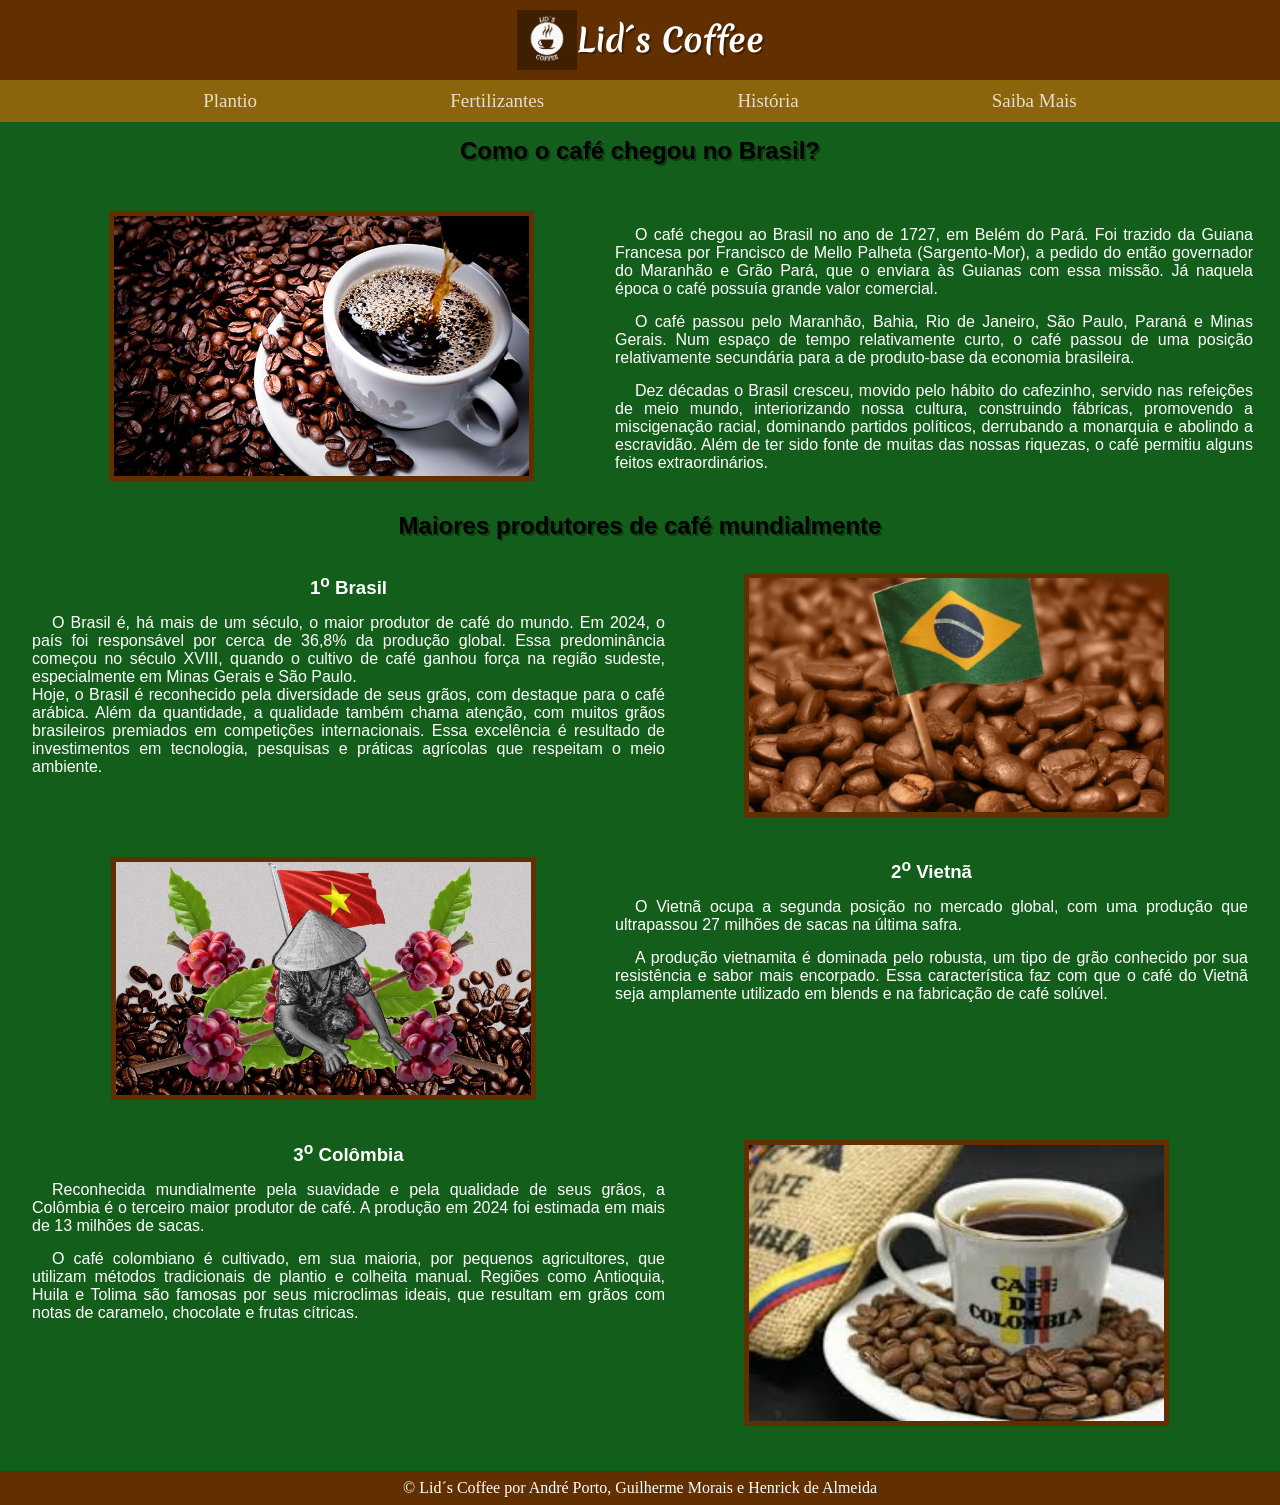
<file: aps1SemCafe/index.html>
<!DOCTYPE html>
<html lang="pt-br">
<head>
    <meta charset="UTF-8">
    <meta name="viewport" content="width=device-width, initial-scale=1.0">
    <link rel="shortcut icon" href="imagens/Lid´s.png" type="image/x-icon">
    <link rel="stylesheet" href="style.css">
    <title>Lid´s Coffee</title>
</head>
<body>
    <header>
        <img src="imagens/Lid´s.png" alt="logo" width="60px">
        <h1>Lid´s Coffee</h1>
    </header>
    <nav>
        <a href="plantio/plantio.html">Plantio</a>
        <a href="fertilizante/fertilizante.html">Fertilizantes</a>
        <a href="historia/historia.html">História </a>
        <a href="formulario/formulario.html">Saiba Mais</a>
    </nav>
    <main>
        <h2 class="subtitulo">Como o café chegou no Brasil?</h2> <br>
        <section class="brasil-conteiner">
            <article class="media-text">
                <div class="media">
                    <img src="imagens/cafe.jpeg" alt="ft café">
                </div>
                <div class="text">
                    <p> O café chegou ao Brasil no ano de 1727, em Belém do Pará. Foi trazido da Guiana Francesa por Francisco de Mello Palheta (Sargento-Mor), a pedido do então governador do Maranhão e Grão Pará, que o enviara às Guianas com essa missão. Já naquela época o café possuía grande valor comercial. </p>
                    <p>O café passou pelo Maranhão, Bahia, Rio de Janeiro, São Paulo, Paraná e Minas Gerais. Num espaço de tempo relativamente curto, o café passou de uma posição relativamente secundária para a de produto-base da economia brasileira.</p>
                    <p>Dez décadas o Brasil cresceu, movido pelo hábito do cafezinho, servido nas refeições de meio mundo, interiorizando nossa cultura, construindo fábricas, promovendo a miscigenação racial, dominando partidos políticos, derrubando a monarquia e abolindo a escravidão. Além de ter sido fonte de muitas das nossas riquezas, o café permitiu alguns feitos extraordinários.</p>
                </div>
            </article>
        </section>
            <h2 class="subtitulo">Maiores produtores de café mundialmente</h2>
        <section class="produtores-conteiner">
            <article class="text-media">
                <div class="text">
                    <h3>1<sup>o</sup> Brasil</h3>
                    <p> 
                        O Brasil é, há mais de um século, o maior produtor de café do mundo. Em 2024, o país foi responsável por cerca de 36,8% da produção global. Essa predominância começou no século XVIII, quando o cultivo de café ganhou força na região sudeste, especialmente em Minas Gerais e São Paulo. <br>
                        Hoje, o Brasil é reconhecido pela diversidade de seus grãos, com destaque para o café arábica. Além da quantidade, a qualidade também chama atenção, com muitos grãos brasileiros premiados em competições internacionais. Essa excelência é resultado de investimentos em tecnologia, pesquisas e práticas agrícolas que respeitam o meio ambiente.</p>
                    </p>
                </div>
                <div class="media">
                    <img src="imagens/cafeBrasil.webp" alt="ft café">
                </div>
            </article>
        </section>
        <section class="produtores2-conteiner">
            <article class="media-text2">
                <div class="media">
                    <img src="imagens/cafeVietna.webp" alt="ft café">
                </div>
                <div class="text">
                    <h3>2<sup>o</sup> Vietnã</h3>
                <p>O Vietnã ocupa a segunda posição no mercado global, com uma produção que ultrapassou 27 milhões de sacas na última safra.</p>
                <p>A produção vietnamita é dominada pelo robusta, um tipo de grão conhecido por sua resistência e sabor mais encorpado. Essa característica faz com que o café do Vietnã seja amplamente utilizado em blends e na fabricação de café solúvel.</p>
                </div>
            </article>
        </section>
        <section class="produtores-conteiner">
            <article class="text-media">
                <div class="text">
                <h3>3<sup>o</sup> Colômbia</h3>
                <p> Reconhecida mundialmente pela suavidade e pela qualidade de seus grãos, a Colômbia é o terceiro maior produtor de café. A produção em 2024 foi estimada em mais de 13 milhões de sacas.</p>
                <p>O café colombiano é cultivado, em sua maioria, por pequenos agricultores, que utilizam métodos tradicionais de plantio e colheita manual. Regiões como Antioquia, Huila e Tolima são famosas por seus microclimas ideais, que resultam em grãos com notas de caramelo, chocolate e frutas cítricas.</p>
                </div>
                <div class="media">
                    <img src="imagens/cafeColombia.jpg" alt="ft café">
                </div>
            </article>
        </section>
    </main>
    <footer>
        <p>&copy Lid´s Coffee por André Porto, Guilherme Morais e Henrick de Almeida</p>
    </footer>

</body>
</html>
</file>
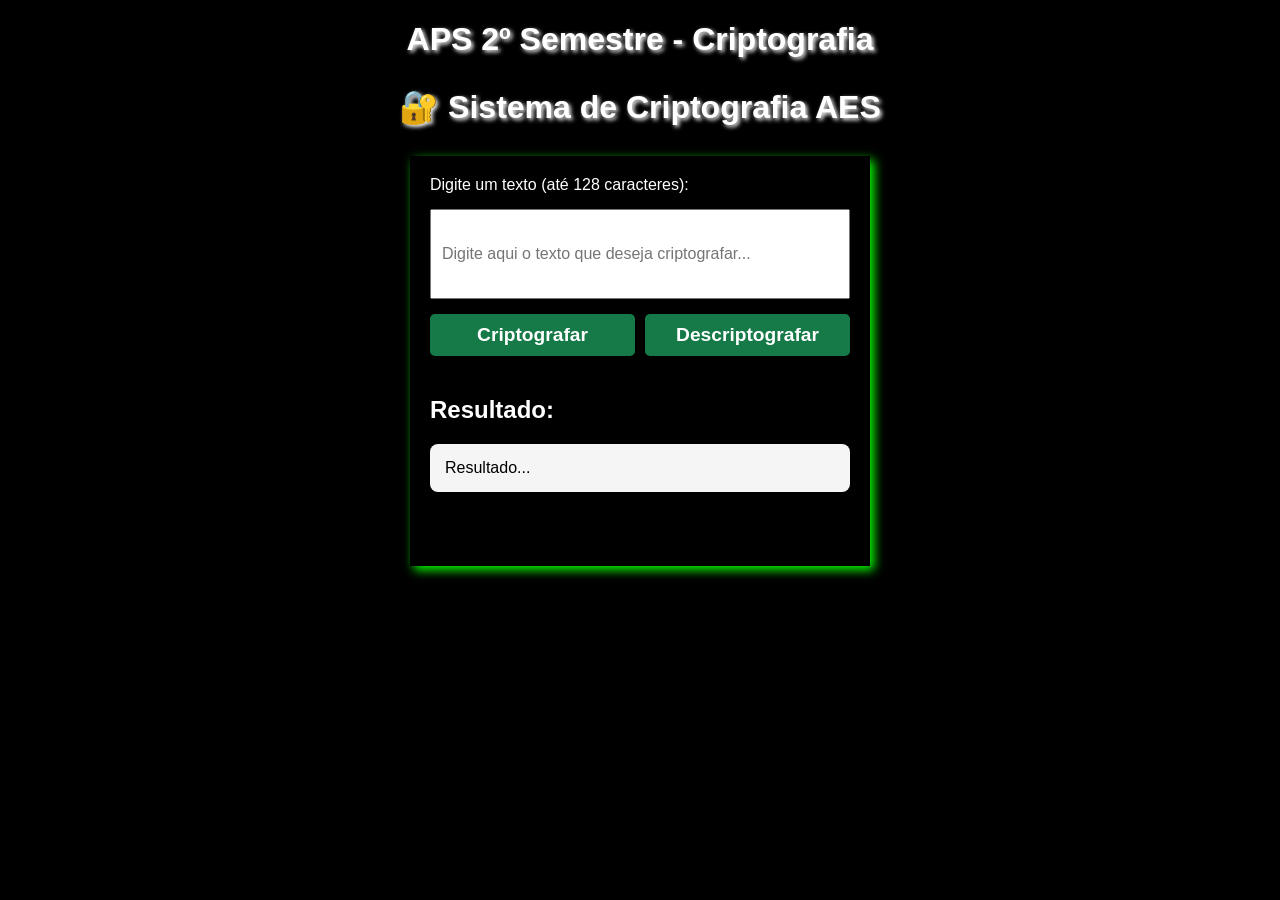
<file: aps2SemCriptografia/templates/index.html>
<!DOCTYPE html>
<html lang="pt-br">
<head>
    <meta charset="UTF-8">
    <meta name="viewport" content="width=device-width, initial-scale=1.0">
    <title>Sistema de Criptografia AES</title>
    <style>
        body { 
            font-family: Arial, sans-serif;
            background-color: black;
            color: white;
        }
        h1 {
            text-align: center;
            text-shadow: 2px 2px 4px rgb(255, 255, 255);
            margin-bottom: 30px;
        }
        main{
            max-width: 650px;
            margin: auto;
            padding: 20px;

            height: 370px;
            width: 420px;
            box-shadow: 4px 4px 10px rgb(9, 255, 0);
        }
        input, button {
            width: 100%;
            box-sizing: border-box;
            margin-top: 15px;
            padding: 10px;
            font-size: 16px;
        }
        input {
            resize: vertical;
            height: 90px;
        }
        button {
            cursor: pointer;
            border: none;
            background-color: rgb(22, 122, 72);
            color: white;
            font-weight: bold;
            font-size: 1.2em;
            border-radius: 5px;
            transition: 0.3s;
            margin-bottom: 20px;
        }
        button:hover {
            background-color: #32d673;
        }
        #resultado {
            margin-top: 20px;
            padding: 15px;
            background: #f5f5f5;
            color: black;
            border-radius: 8px;
            word-wrap: break-word;
        }
    </style>
</head>
<body>
    <h1>APS 2º Semestre - Criptografia</h1>
    <h1>🔐 Sistema de Criptografia AES</h1>

    <main>
        <label for="textoInput">Digite um texto (até 128 caracteres):</label>
        <input type="text" id="textoInput" placeholder="Digite aqui o texto que deseja criptografar..."></input>
        <div style="display: flex; gap: 10px;">
            <button onclick="enviarRequisicao('criptografar')">Criptografar</button>
            <button onclick="enviarRequisicao('descriptografar')">Descriptografar</button>
        </div>
        <h2>Resultado:</h2>
        <div id="resultado">Resultado...</div>
    </main>

    <script>
        async function enviarRequisicao(acao) {
            const texto = document.getElementById('textoInput').value.trim();
            const resultadoDiv = document.getElementById('resultado');

            if (!texto) {
                resultadoDiv.textContent = "Por favor, digite um texto antes.";
                return;
            }

            try {
                const response = await fetch(`/${acao}`, {
                    method: 'POST',
                    headers: { 'Content-Type': 'application/json' },
                    body: JSON.stringify({ texto: texto }),
                });

                const data = await response.json();

                if (response.ok) {
                    resultadoDiv.textContent = data.resultado;
                    
                    // se for criptografar, preenche automaticamente o campo com o HEX gerado
                    if (acao === 'criptografar') {
                        document.getElementById('textoInput').value = data.resultado;
                    }
                } else {
                    resultadoDiv.textContent = `Erro: ${data.erro || 'Ocorreu um problema.'}`;
                }
            } catch (error) {
                resultadoDiv.textContent = "Erro na conexão com o servidor.";
            }
        }
    </script>
</body>
</html>
</file>
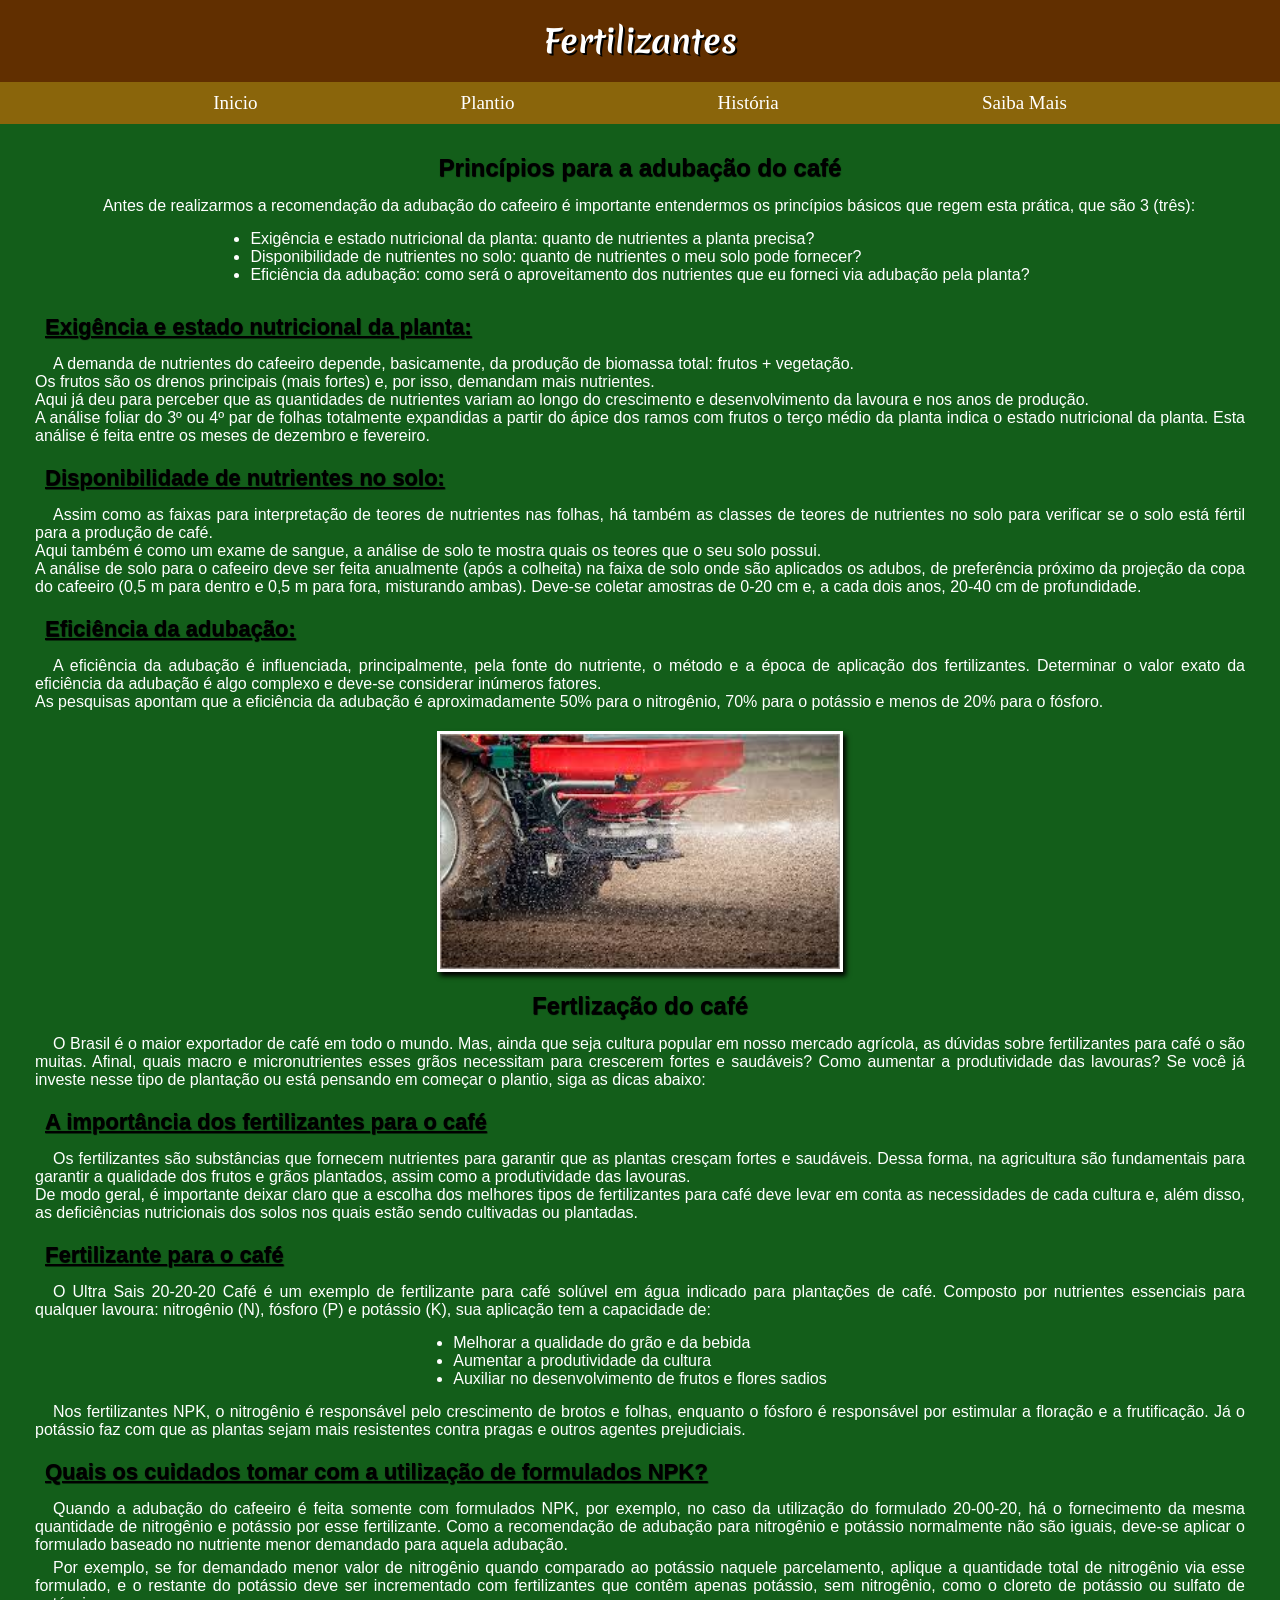
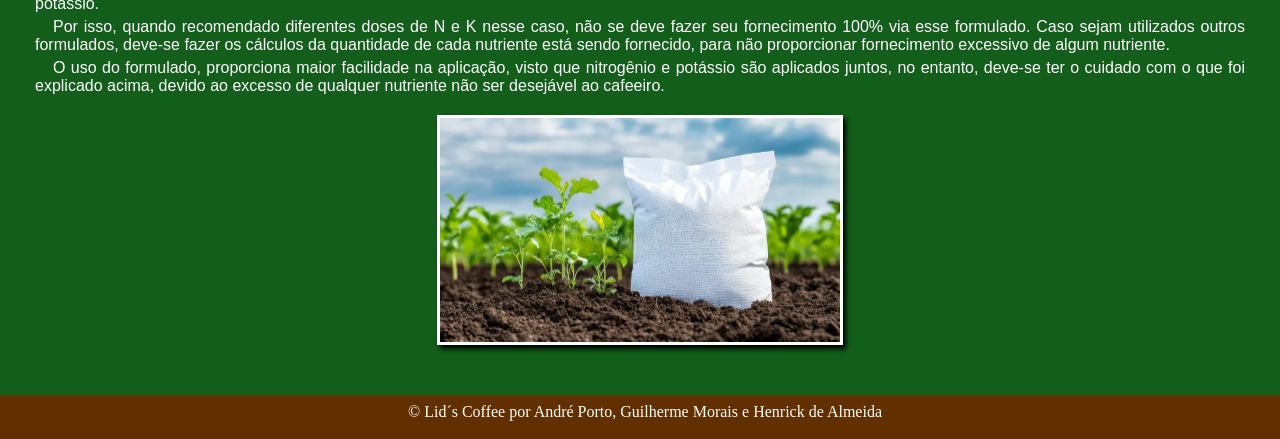
<file: aps1SemCafe/fertilizante/fertilizante.html>
<!DOCTYPE html>
<html lang="pt-br">
<head>
    <meta charset="UTF-8">
    <meta name="viewport" content="width=device-width, initial-scale=1.0">
    <title>Lid´s Coffee</title>
    <link rel="shortcut icon" href="../imagens/Lid´s.png" type="image/x-icon">
    <link rel="stylesheet" href="fertilizante.css">
</head>
<body>
    <header>
        <h1>Fertilizantes</h1>
    </header>
    <nav>
        <a href="../index.html">Inicio</a>
        <a href="../plantio/plantio.html">Plantio</a>
        <a href="../historia/historia.html">História</a>
        <a href="../formulario/formulario.html">Saiba Mais</a>
    </nav>
    <main>
        <section class="fert-conteiner">
            <article class="text">
                <div class="texto">
                    <h2>Princípios para a adubação do café</h2>
                    <p>Antes de realizarmos a recomendação da adubação do cafeeiro é importante entendermos os princípios básicos que regem esta prática, que são 3 (três):</p>
                    <div class="listas">
                        <ul>
                            <li>Exigência e estado nutricional da planta: quanto de nutrientes a planta precisa?</li>
                            <li>Disponibilidade de nutrientes no solo: quanto de nutrientes o meu solo pode fornecer?</li>
                            <li>Eficiência da adubação: como será o aproveitamento dos nutrientes que eu forneci via adubação pela planta?</li>
                        </ul>
                    </div>
                </div>
            </article>
            <article class="text">
                <div class="texto">
                    <h3>Exigência e estado nutricional da planta:</h3>
                    <p>A demanda de nutrientes do cafeeiro depende, basicamente, da produção de biomassa total: frutos + vegetação. <br> Os frutos são os drenos principais (mais fortes) e, por isso, demandam mais nutrientes. <br> Aqui já deu para perceber que as quantidades de nutrientes variam ao longo do crescimento e desenvolvimento da lavoura e nos anos de produção. <br> A análise foliar do 3º ou 4º par de folhas totalmente expandidas a partir do ápice dos ramos com frutos o terço médio da planta indica o estado nutricional da planta. Esta análise é feita entre os meses de dezembro e fevereiro.</p>
                </div>
            </article>
            <article class="text">
                <div class="texto">
                    <h3>Disponibilidade de nutrientes no solo:</h3>
                    <p>Assim como as faixas para interpretação de teores de nutrientes nas folhas, há também as classes de teores de nutrientes no solo para verificar se o solo está fértil para a produção de café. <br> Aqui também é como um exame de sangue, a análise de solo te mostra quais os teores que o seu solo possui. <br>A análise de solo para o cafeeiro deve ser feita anualmente (após a colheita) na faixa de solo onde são aplicados os adubos, de preferência próximo da projeção da copa do cafeeiro (0,5 m para dentro e 0,5 m para fora, misturando ambas). Deve-se coletar amostras de 0-20 cm e, a cada dois anos, 20-40 cm de profundidade.</p>
                </div>
            </article>
            <article class="text">
                <div class="texto">
                    <h3>Eficiência da adubação:</h3>
                    <p>A eficiência da adubação é influenciada, principalmente, pela fonte do nutriente, o método e a época de aplicação dos fertilizantes. Determinar o valor exato da eficiência da adubação é algo complexo e deve-se considerar inúmeros fatores. <br> As pesquisas apontam que a eficiência da adubação é aproximadamente 50% para o nitrogênio, 70% para o potássio e menos de 20% para o fósforo.</p>
                </div>
                <div class="media">
                    <img src="imagens/adubos-img.jpeg" alt="adubos">
                </div>
            </article>
            <article class="text">
                <div class="texto">
                    <h2>Fertlização do café</h2>
                    <p>O Brasil é o maior exportador de café em todo o mundo. Mas, ainda que seja cultura popular em nosso mercado agrícola, as dúvidas sobre fertilizantes para café o são muitas. Afinal, quais macro e micronutrientes esses grãos necessitam para crescerem fortes e saudáveis? Como aumentar a produtividade das lavouras? Se você já investe nesse tipo de plantação ou está pensando em começar o plantio, siga as dicas abaixo:</p>
                </div>
            </article>
            <article class="text">
                <div class="texto">
                    <h3>A importância dos fertilizantes para o café</h3>
                    <p>Os fertilizantes são substâncias que fornecem nutrientes para garantir que as plantas cresçam fortes e saudáveis. Dessa forma, na agricultura são fundamentais para garantir a qualidade dos frutos e grãos plantados, assim como a produtividade das lavouras. <br> De modo geral, é importante deixar claro que a escolha dos melhores tipos de fertilizantes para café deve levar em conta as necessidades de cada cultura e, além disso, as deficiências nutricionais dos solos nos quais estão sendo cultivadas ou plantadas.</p>
                </div>
            </article>
            <article class="text">
                <div class="texto">
                    <h3>Fertilizante para o café</h3>
                    <p>O Ultra Sais 20-20-20 Café é um exemplo de fertilizante para café solúvel em água indicado para plantações de café. Composto por nutrientes essenciais para qualquer lavoura: nitrogênio (N), fósforo (P) e potássio (K), sua aplicação tem a capacidade de:</p>
                    <div class="listas">
                        <ul>
                            <li>Melhorar a qualidade do grão e da bebida</li>
                            <li>Aumentar a produtividade da cultura</li>
                            <li>Auxiliar no desenvolvimento de frutos e flores sadios</li>
                        </ul>
                    </div>
                    <p>Nos fertilizantes NPK, o nitrogênio é responsável pelo crescimento de brotos e folhas, enquanto o fósforo é responsável por estimular a floração e a frutificação. Já o potássio faz com que as plantas sejam mais resistentes contra pragas e outros agentes prejudiciais.</p>
                </div>
            </article>
            <article class="text">
                <div class="texto">
                    <h3>Quais os cuidados tomar com a utilização de formulados NPK?</h3>
                    <p>Quando a adubação do cafeeiro é feita somente com formulados NPK, por exemplo, no caso da utilização do formulado 20-00-20, há o fornecimento da mesma quantidade de nitrogênio e potássio por esse fertilizante. Como a recomendação de adubação para nitrogênio e potássio normalmente não são iguais, deve-se aplicar o formulado baseado no nutriente menor demandado para aquela adubação.</p>
                    <p>Por exemplo, se for demandado menor valor de nitrogênio quando comparado ao potássio naquele parcelamento, aplique a quantidade total de nitrogênio via esse formulado, e o restante do potássio deve ser incrementado com fertilizantes que contêm apenas potássio, sem nitrogênio, como o cloreto de potássio ou sulfato de potássio.</p>
                    <p>Por isso, quando recomendado diferentes doses de N e K nesse caso, não se deve fazer seu fornecimento 100% via esse formulado. Caso sejam utilizados outros formulados, deve-se fazer os cálculos da quantidade de cada nutriente está sendo fornecido, para não proporcionar fornecimento excessivo de algum nutriente.</p>
                    <p>O uso do formulado, proporciona maior facilidade na aplicação, visto que nitrogênio e potássio são aplicados juntos, no entanto, deve-se ter o cuidado com o que foi explicado acima, devido ao excesso de qualquer nutriente não ser desejável ao cafeeiro.</p>
                </div>
                <div class="media">
                    <img src="imagens/fert-img.webp" alt="adubos">
                </div>
            </article>
    </main>

    <footer>
        <p>&copy Lid´s Coffee por André Porto, Guilherme Morais e Henrick de Almeida</p>
    </footer>
</body>
</html>
</file>
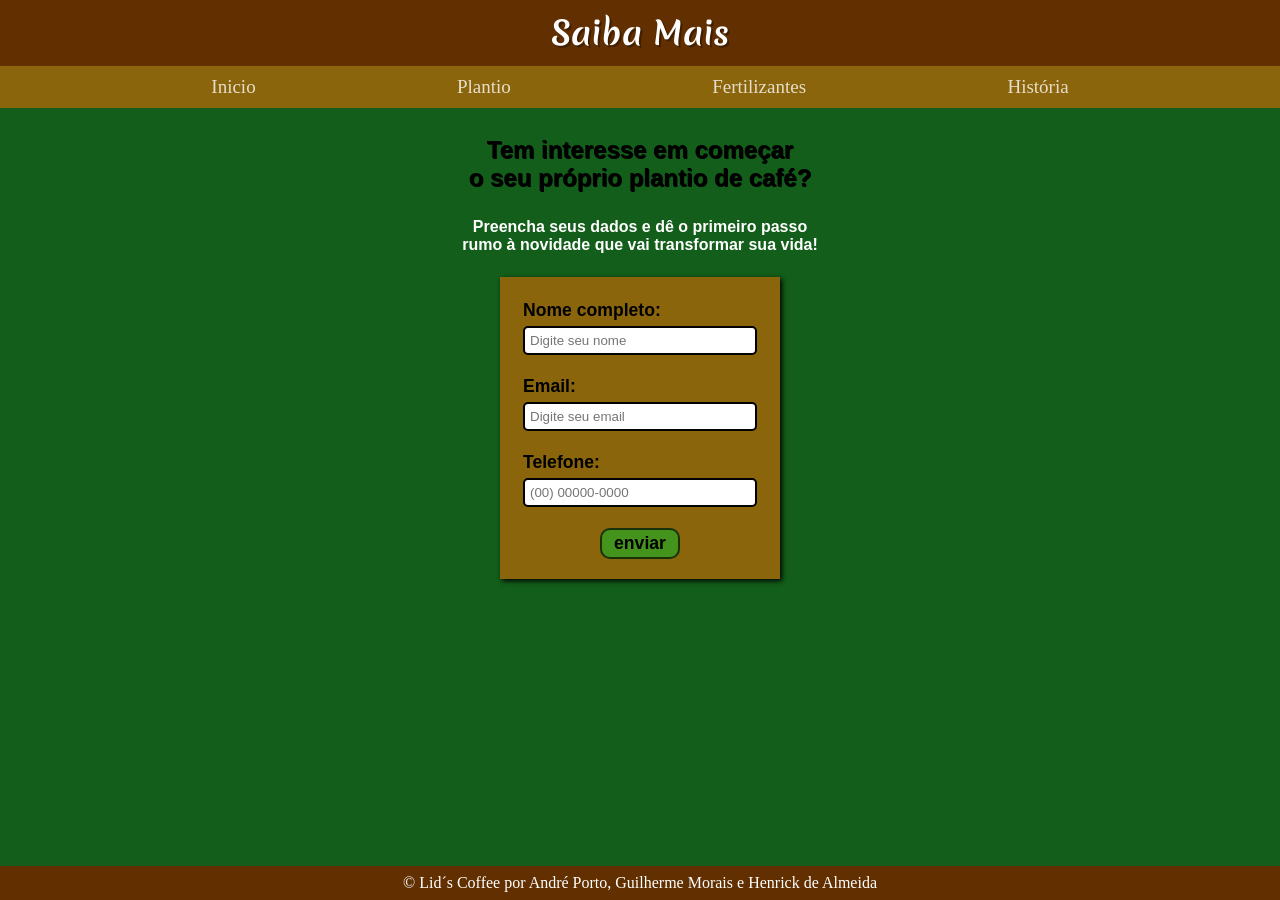
<file: aps1SemCafe/formulario/formulario.html>
<!DOCTYPE html>
<html lang="pt-br">
<head>
    <meta charset="UTF-8">
    <meta name="viewport" content="width=device-width, initial-scale=1.0">
    <title>Saiba Mais...</title>
    <link rel="shortcut icon" href="../imagens/Lid´s.png" type="image/x-icon">
    <link rel="stylesheet" href="formulario.css">
</head>
<body>
    <header>
        <h1>Saiba Mais</h1>
    </header>
    <nav>
        <a href="../index.html">Inicio</a>
        <a href="../plantio/plantio.html">Plantio</a>
        <a href="../fertilizante/fertilizante.html">Fertilizantes</a>
        <a href="../historia/historia.html">História</a>
    </nav>
    <main>
        <h2> Tem interesse em começar <br> o seu próprio plantio de café?</h2>
        <h4>Preencha seus dados e dê o primeiro passo <br> rumo à novidade que vai transformar sua vida!</h4>
        <section class="form-conteiner">
            <form action="../index.html" method="post" autocomplete="on" id="meuFormulario">
                <div class="dados">
                    <label for="inome">Nome completo: </label> <br>
                    <input type="text" name="nome" id="inome" placeholder="Digite seu nome" required>
                </div>
                <div class="dados">
                    <label for="iemail">Email: </label> <br>
                    <input type="email" name="email" id="iemail" placeholder="Digite seu email" required>
                </div>
                <div class="dados">
                    <label for="itel">Telefone: </label> <br>
                    <input type="tel" name="tel" id="telefone" placeholder="(00) 00000-0000" required minlength="10" maxlength="15">
                </div>
                <div class="button">
                    <input type="submit" value="enviar" onclick="enviar()">
                </div>
            </form>
        </section>
    </main>
    <footer>
        <p>&copy Lid´s Coffee por André Porto, Guilherme Morais e Henrick de Almeida</p>
    </footer>
    <script>
        document.getElementById('meuFormulario').addEventListener('submit', function(e) {
            const campos = this.querySelectorAll('[required]');
            let formularioValido = true;

        campos.forEach(function(campo) {
            if (!campo.value.trim()) {
            formularioValido = false;
            campo.style.border = '1px solid red';
        } else {
        campo.style.border = '';
        }
        });

        if (!formularioValido) {
            e.preventDefault(); // Impede envio
            window.alert('Por favor, preencha todos os campos obrigatórios.');
        } else {
            window.alert('Formulário enviado com sucesso!');
            // O formulário será enviado normalmente após o alert
        }   
        });

        const telefone = document.getElementById('telefone');

        telefone.addEventListener('input', function(e) {
            let valor = telefone.value.replace(/\D/g, ''); // Remove tudo que não for número

            if (valor.length > 11) valor = valor.slice(0, 11); // Limita a 11 dígitos

            // Formata para o padrão (00) 00000-0000
            let formatado = valor;

            if (valor.length > 0) formatado = `(${valor.slice(0, 2)}`;
            if (valor.length >= 3) formatado += `) ${valor.slice(2, 7)}`;
            if (valor.length >= 8) formatado += `-${valor.slice(7, 11)}`;

            telefone.value = formatado;
        });
    </script>

</body>
</html>
</file>
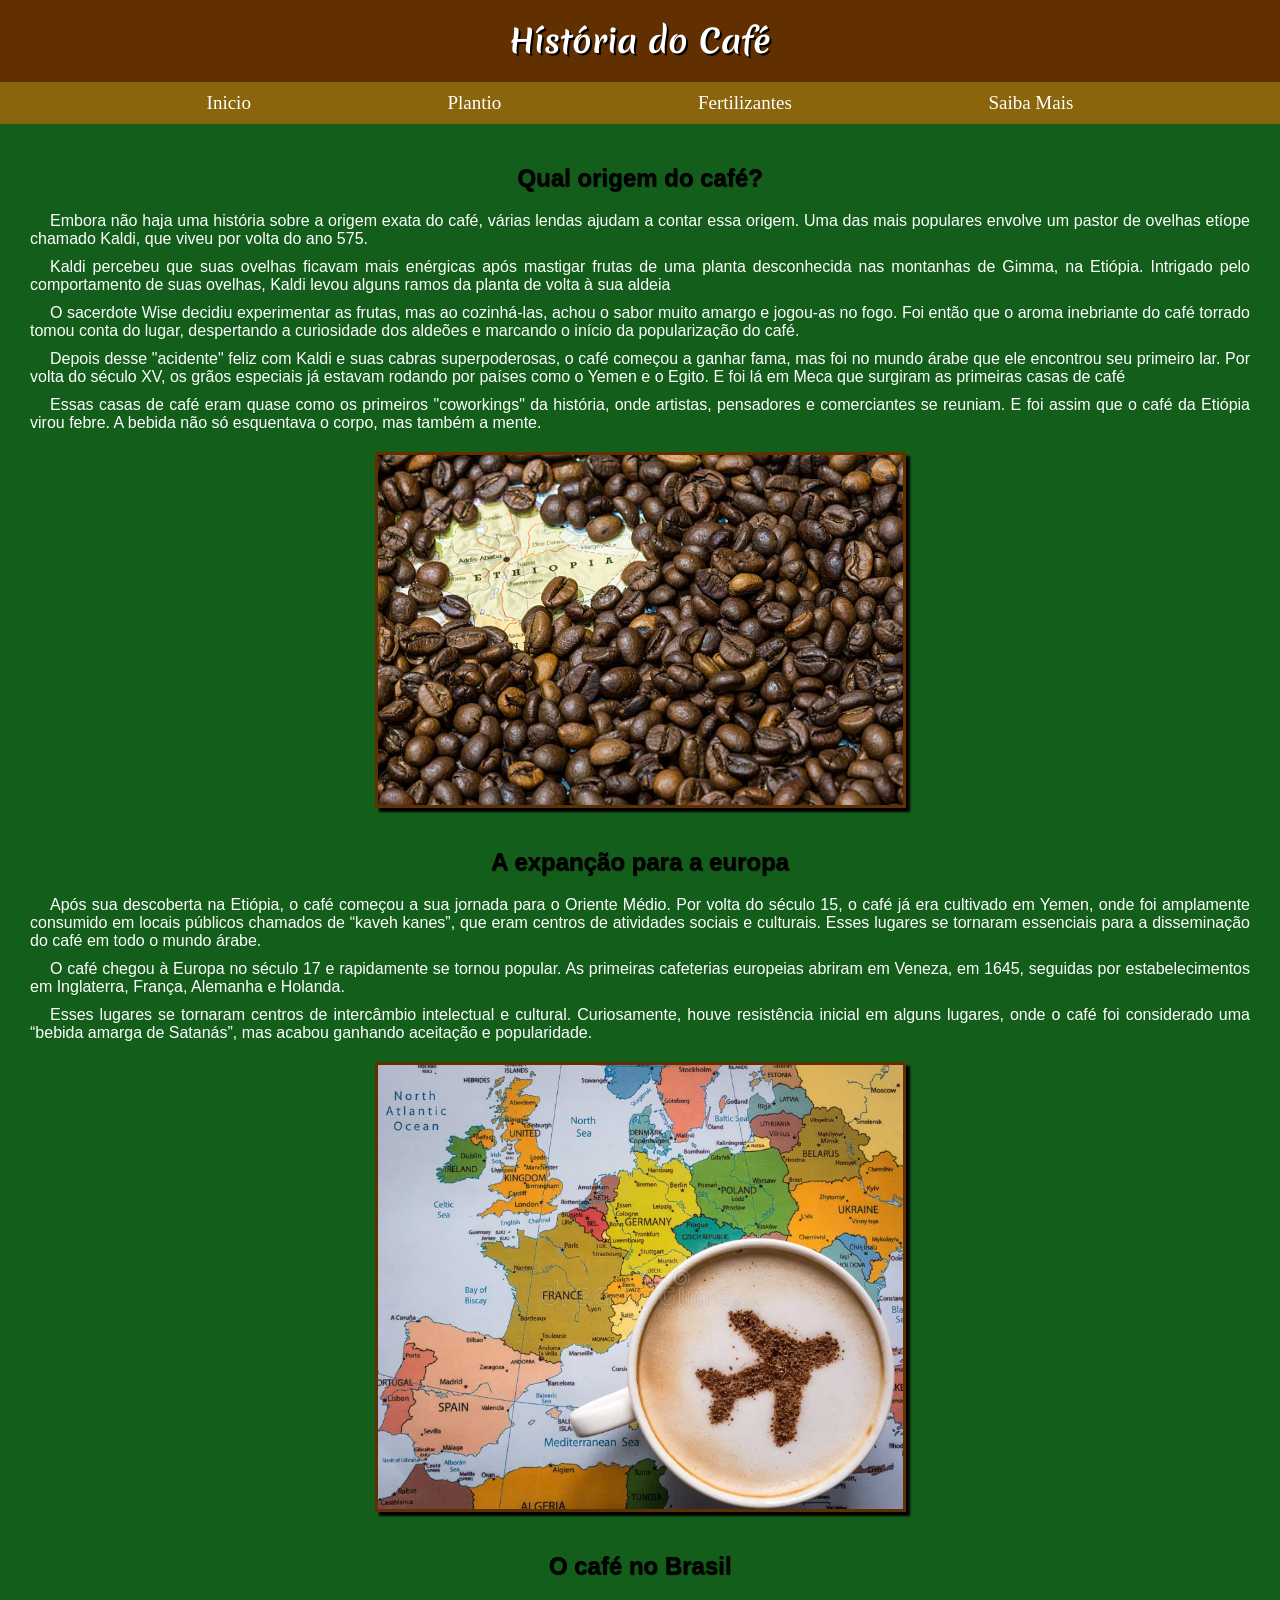
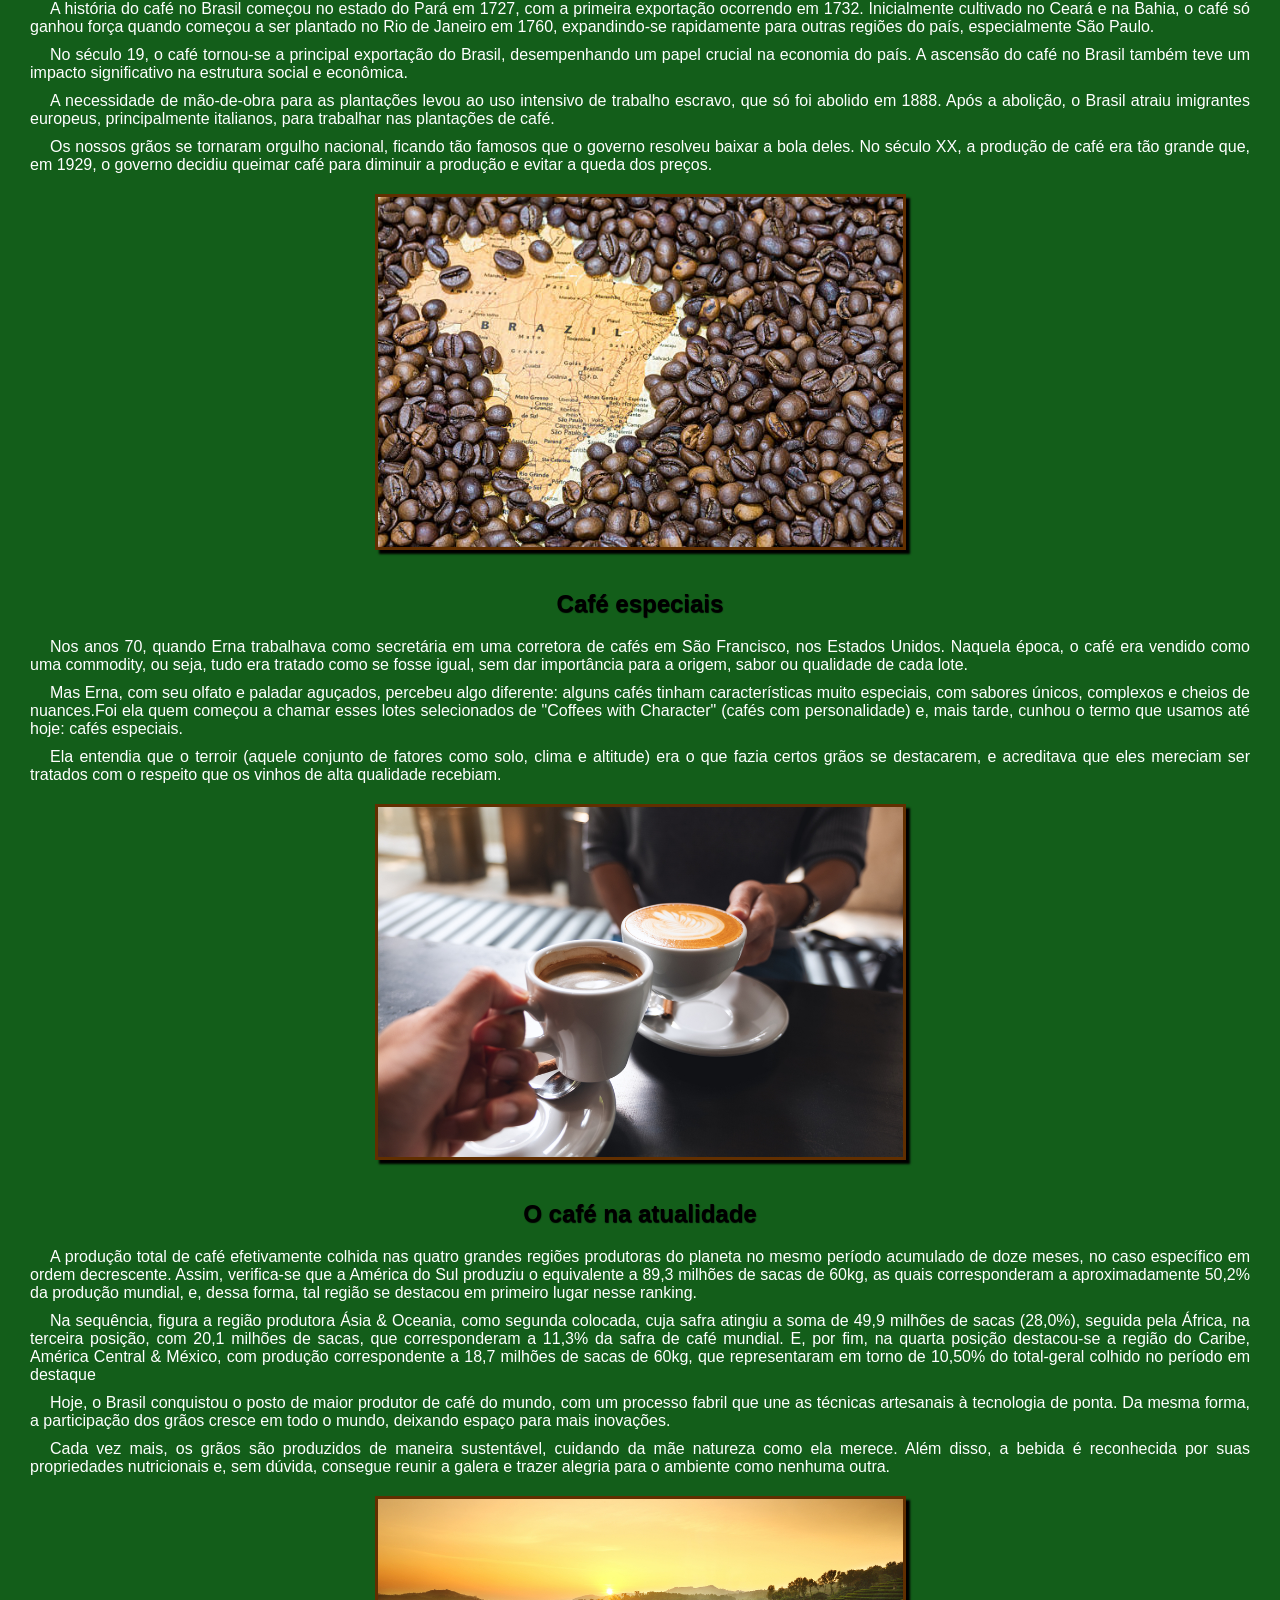
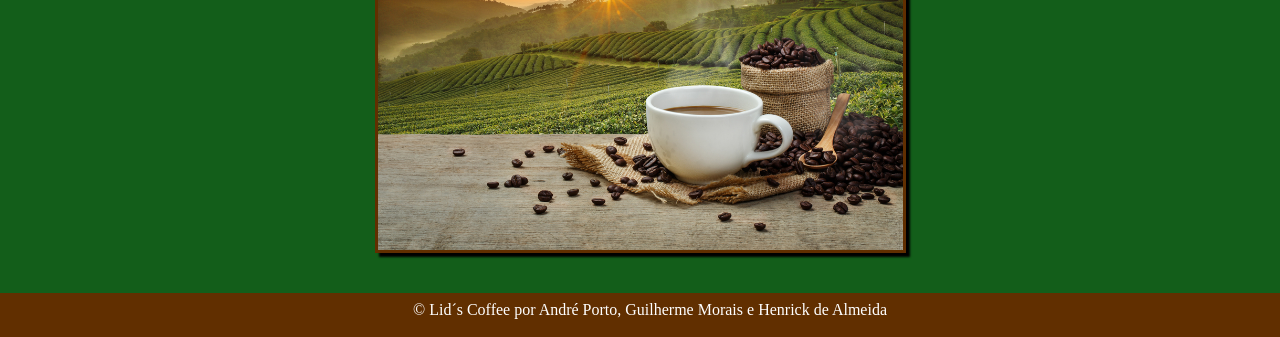
<file: aps1SemCafe/historia/historia.html>
<!DOCTYPE html>
<html lang="pt-br">
<head>
    <meta charset="UTF-8">
    <meta name="viewport" content="width=device-width, initial-scale=1.0">
    <title>Lid´s Coffee</title>
    <link rel="shortcut icon" href="../imagens/Lid´s.png" type="image/x-icon">
    <link rel="stylesheet" href="historia.css">
</head>
<body>
    <header>
        <h1>Hístória do Café</h1>
    </header>
    <nav>
        <a href="../index.html">Inicio</a>
        <a href="../plantio/plantio.html">Plantio</a>
        <a href="../fertilizante/fertilizante.html">Fertilizantes</a>
        <a href="../formulario/formulario.html">Saiba Mais</a>
    </nav>
    <main>
        <section class="historia">
            <h2>Qual origem do café?</h2>
            <article class="text-media">
                <div class="text">
                    <p>Embora não haja uma história sobre a origem exata do café, várias lendas ajudam a contar essa origem. Uma das mais populares envolve um pastor de ovelhas etíope chamado Kaldi, que viveu por volta do ano 575. </p>
                    <p>Kaldi percebeu que suas ovelhas ficavam mais enérgicas após mastigar frutas de uma planta desconhecida nas montanhas de Gimma, na Etiópia. Intrigado pelo comportamento de suas ovelhas, Kaldi levou alguns ramos da planta de volta à sua aldeia</p>
                    <p>O sacerdote Wise decidiu experimentar as frutas, mas ao cozinhá-las, achou o sabor muito amargo e jogou-as no fogo. Foi então que o aroma inebriante do café torrado tomou conta do lugar, despertando a curiosidade dos aldeões e marcando o início da popularização do café.</p>
                    <p>Depois desse "acidente" feliz com Kaldi e suas cabras superpoderosas, o café começou a ganhar fama, mas foi no mundo árabe que ele encontrou seu primeiro lar. Por volta do século XV, os grãos especiais já estavam rodando por países como o Yemen e o Egito. E foi lá em Meca que surgiram as primeiras casas de café</p>
                    <p>Essas casas de café eram quase como os primeiros "coworkings" da história, onde artistas, pensadores e comerciantes se reuniam. E foi assim que o café da Etiópia virou febre. A bebida não só esquentava o corpo, mas também a mente.</p>
                </div>
                <div class="media">
                    <img src="imagens/etiopia.jpg" alt="etiopia" >
                </div>
            </article>
            <h2>A expanção para a europa</h2>
            <article class="text-media">
                <div class="text">
                    <p>Após sua descoberta na Etiópia, o café começou a sua jornada para o Oriente Médio. Por volta do século 15, o café já era cultivado em Yemen, onde foi amplamente consumido em locais públicos chamados de “kaveh kanes”, que eram centros de atividades sociais e culturais. Esses lugares se tornaram essenciais para a disseminação do café em todo o mundo árabe.</p>
                    <p>O café chegou à Europa no século 17 e rapidamente se tornou popular. As primeiras cafeterias europeias abriram em Veneza, em 1645, seguidas por estabelecimentos em Inglaterra, França, Alemanha e Holanda. </p>
                    <p>Esses lugares se tornaram centros de intercâmbio intelectual e cultural. Curiosamente, houve resistência inicial em alguns lugares, onde o café foi considerado uma “bebida amarga de Satanás”, mas acabou ganhando aceitação e popularidade.</p>
                </div>
                <div class="media">
                    <img src="imagens/europa.webp" alt="europa">
                </div>
            </article>
            <h2>O café no Brasil</h2>
            <article class="text-media">
                <div class="text">
                    <p>A história do café no Brasil começou no estado do Pará em 1727, com a primeira exportação ocorrendo em 1732. Inicialmente cultivado no Ceará e na Bahia, o café só ganhou força quando começou a ser plantado no Rio de Janeiro em 1760, expandindo-se rapidamente para outras regiões do país, especialmente São Paulo.</p>
                    <p>No século 19, o café tornou-se a principal exportação do Brasil, desempenhando um papel crucial na economia do país. A ascensão do café no Brasil também teve um impacto significativo na estrutura social e econômica.</p> 
                    <p>A necessidade de mão-de-obra para as plantações levou ao uso intensivo de trabalho escravo, que só foi abolido em 1888. Após a abolição, o Brasil atraiu imigrantes europeus, principalmente italianos, para trabalhar nas plantações de café.</p>
                    <p>Os nossos grãos se tornaram orgulho nacional, ficando tão famosos que o governo resolveu baixar a bola deles. No século XX, a produção de café era tão grande que, em 1929, o governo decidiu queimar café para diminuir a produção e evitar a queda dos preços.</p>
                </div>
                <div class="media">
                    <img src="imagens/brasil.jpg" alt="brasil"> 
                </div>
            </article>
            <h2>Café especiais</h2>
            <article class="text-media">
                <div class="text">
                    <p>Nos anos 70, quando Erna trabalhava como secretária em uma corretora de cafés em São Francisco, nos Estados Unidos. Naquela época, o café era vendido como uma commodity, ou seja, tudo era tratado como se fosse igual, sem dar importância para a origem, sabor ou qualidade de cada lote.</p>
                    <p>Mas Erna, com seu olfato e paladar aguçados, percebeu algo diferente: alguns cafés tinham características muito especiais, com sabores únicos, complexos e cheios de nuances.Foi ela quem começou a chamar esses lotes selecionados de "Coffees with Character" (cafés com personalidade) e, mais tarde, cunhou o termo que usamos até hoje: cafés especiais. </p>
                    <p>Ela entendia que o terroir (aquele conjunto de fatores como solo, clima e altitude) era o que fazia certos grãos se destacarem, e acreditava que eles mereciam ser tratados com o respeito que os vinhos de alta qualidade recebiam.</p>
                </div>
                <div class="media">
                    <img src="imagens/cafeteria.jpg" alt="caféEsp">
                </div>
            </article>
            <h2> O café na atualidade</h2>
            <article class="text-media">
                <div class="text">
                    <p>A produção total de café efetivamente colhida nas quatro grandes regiões produtoras do planeta no mesmo período acumulado de doze meses, no caso específico em ordem decrescente. Assim, verifica-se que a América do Sul produziu o equivalente a 89,3 milhões de sacas de 60kg, as quais corresponderam a aproximadamente 50,2% da produção mundial, e, dessa forma, tal região se destacou em primeiro lugar nesse ranking.</p>
                    <p>Na sequência, figura a região produtora Ásia & Oceania, como segunda colocada, cuja safra atingiu a soma de 49,9 milhões de sacas (28,0%), seguida pela África, na terceira posição, com 20,1 milhões de sacas, que corresponderam a 11,3% da safra de café mundial. E, por fim, na quarta posição destacou-se a região do Caribe, América Central & México, com produção correspondente a 18,7 milhões de sacas de 60kg, que representaram em torno de 10,50% do total-geral colhido no período em destaque</p>
                    <p>Hoje, o Brasil conquistou o posto de maior produtor de café do mundo, com um processo fabril que une as técnicas artesanais à tecnologia de ponta. Da mesma forma, a participação dos grãos cresce em todo o mundo, deixando espaço para mais inovações. </p>
                    <p>Cada vez mais, os grãos são produzidos de maneira sustentável, cuidando da mãe natureza como ela merece. Além disso, a bebida é reconhecida por suas propriedades nutricionais e, sem dúvida, consegue reunir a galera e trazer alegria para o ambiente como nenhuma outra.</p>
                </div>
                <div class="media">
                    <img src="imagens/cafe_mundial.jpg" alt="mundial">
                </div>
            </article>
        </section>
    </main>

    <footer>
        <p>&copy Lid´s Coffee por André Porto, Guilherme Morais e Henrick de Almeida</p>
    </footer>
</body>
</html>
</file>
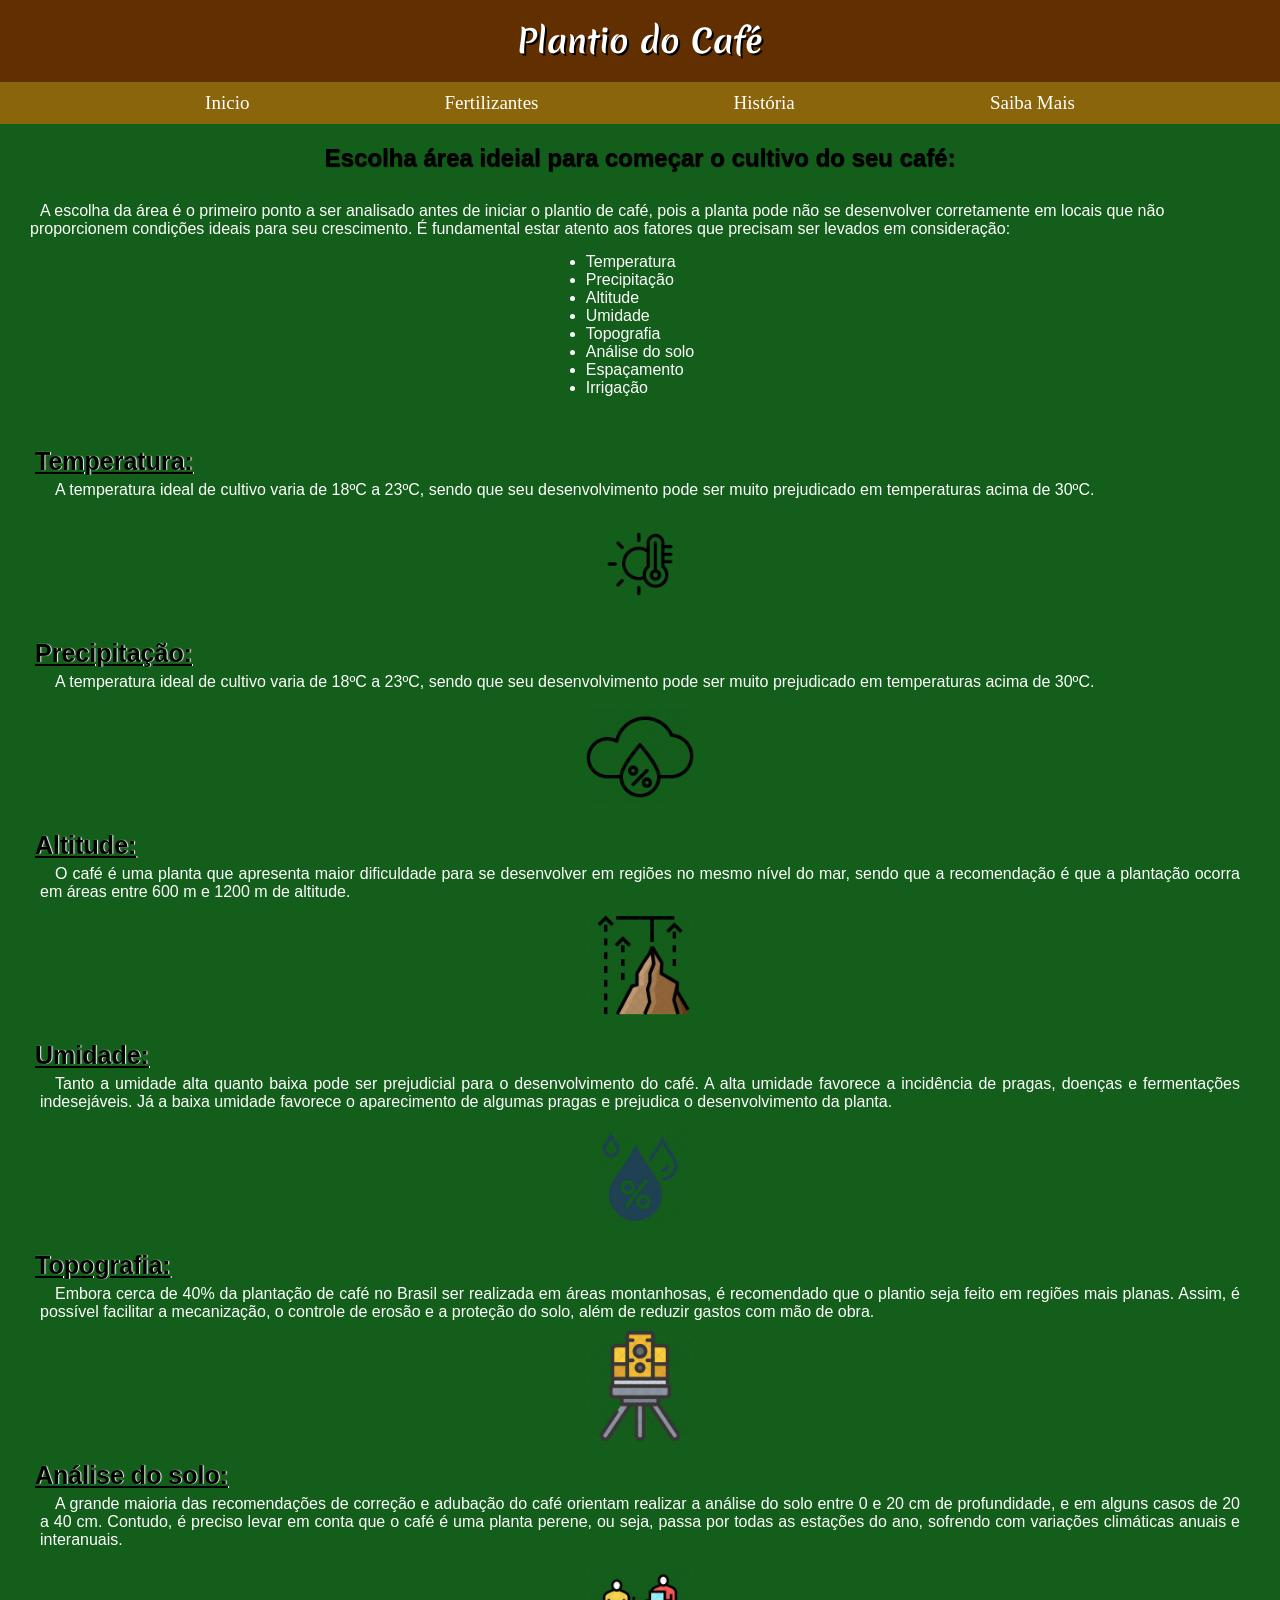
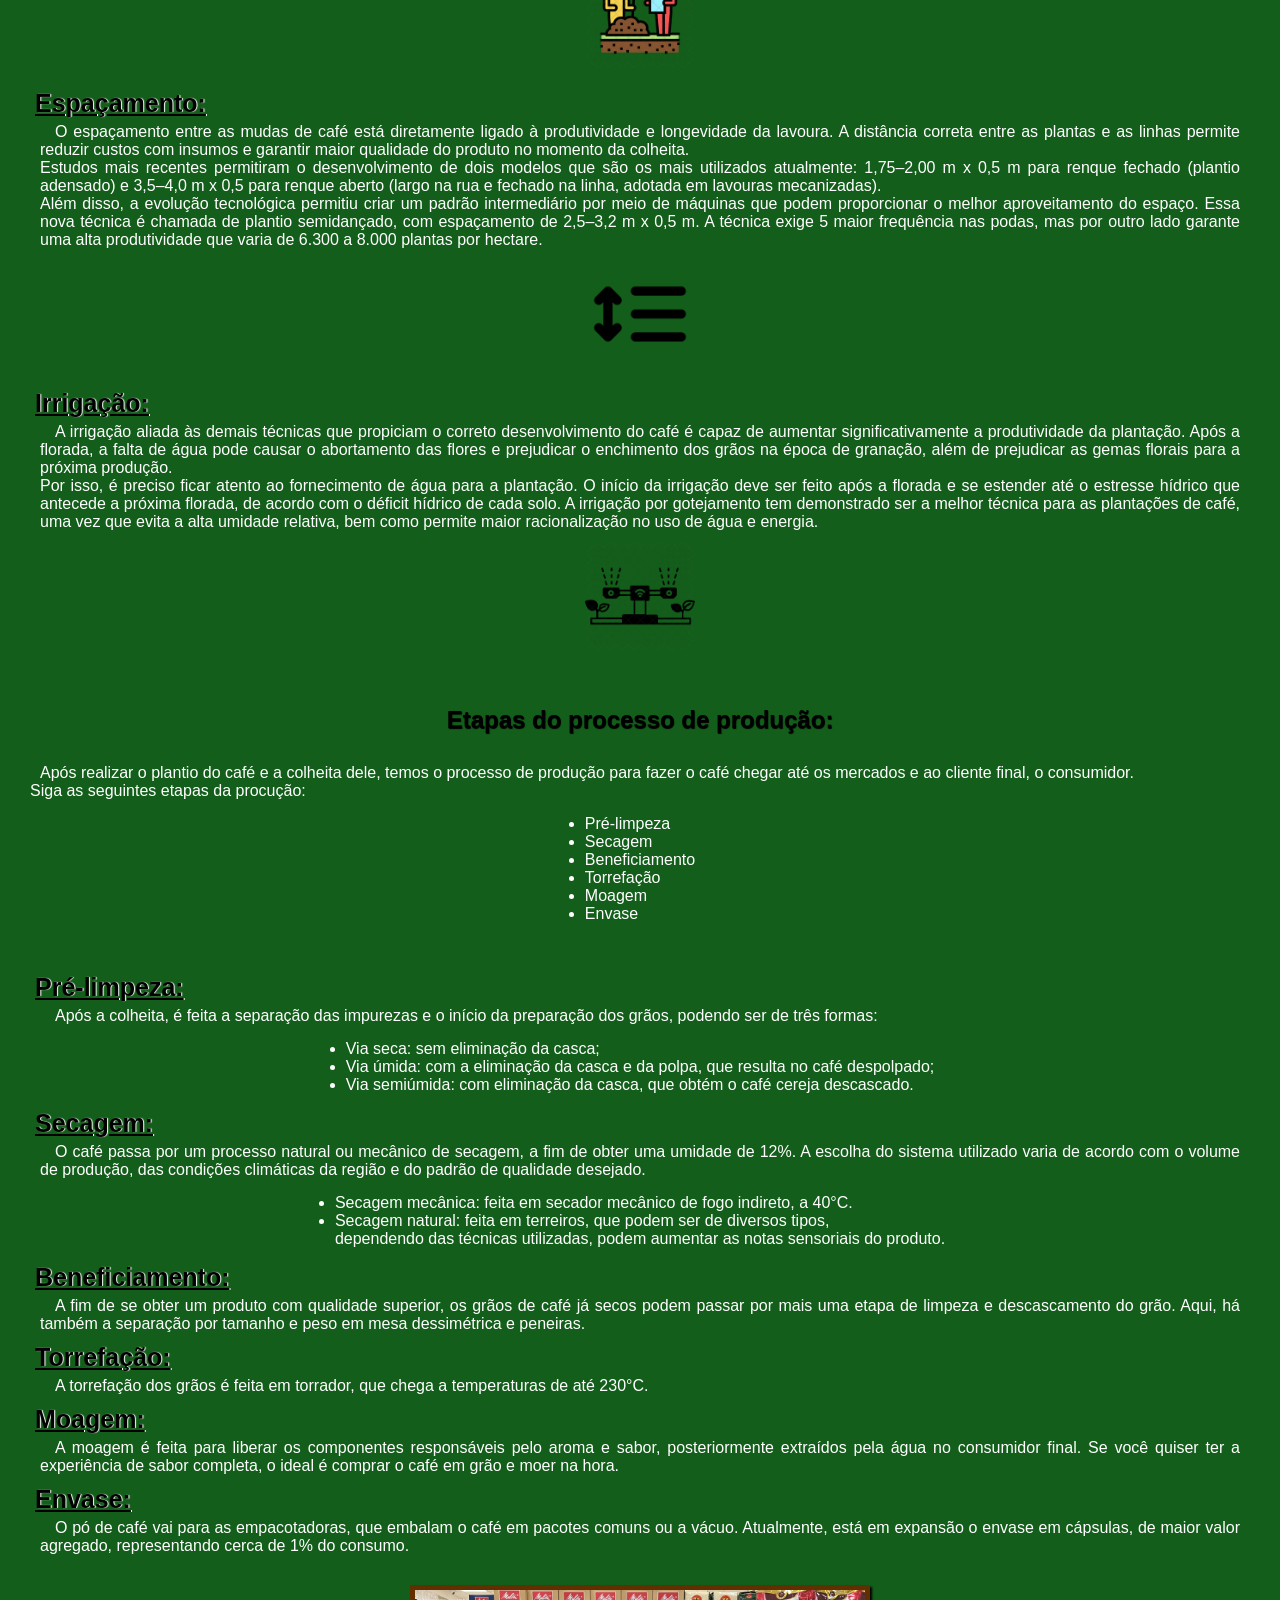
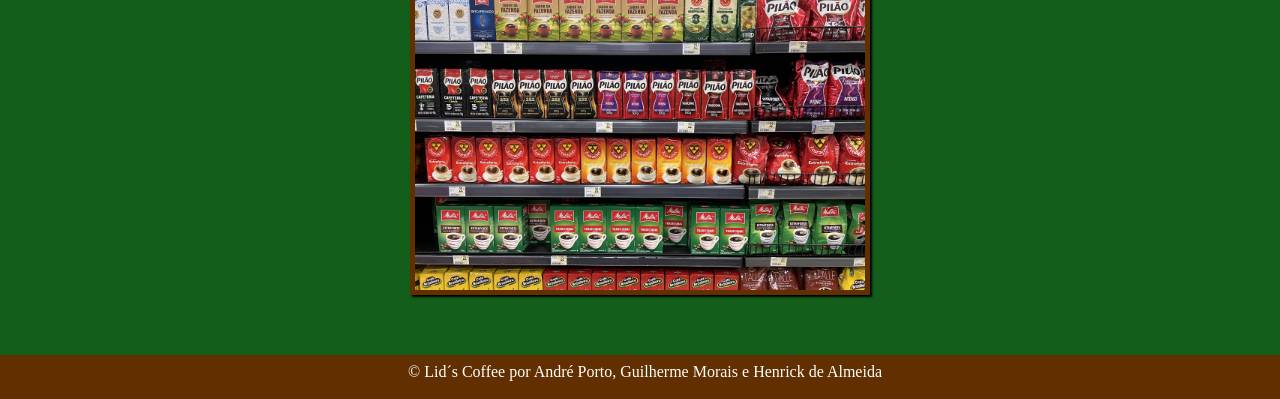
<file: aps1SemCafe/plantio/plantio.html>
<!DOCTYPE html>
<html lang="pt-br">
<head>
    <meta charset="UTF-8">
    <meta name="viewport" content="width=device-width, initial-scale=1.0">
    <title>Lid´s Coffee</title>
    <link rel="shortcut icon" href="../imagens/Lid´s.png" type="image/x-icon">
    <link rel="stylesheet" href="plantio.css">
</head>
<body>
    <header>
        <h1>Plantio do Café</h1>
    </header>
    <nav>
        <a href="../index.html">Inicio</a>
        <a href="../fertilizante/fertilizante.html">Fertilizantes</a>
        <a href="../historia/historia.html">História </a>
        <a href="../formulario/formulario.html">Saiba Mais</a>
    </nav>
    <main>
        <h2>Escolha área ideial para começar o cultivo do seu café: </h2>
        <section class="plantio1">
            <p>A escolha da área é o primeiro ponto a ser analisado antes de iniciar o plantio de café, pois a planta pode não se desenvolver corretamente em locais que não proporcionem condições ideais para seu crescimento. É fundamental estar atento aos fatores que precisam ser levados em consideração:</p>
            <div class="listas">
                <ul>
                <li>Temperatura </li> 
                <li>Precipitação</li>
                <li>Altitude</li>
                <li>Umidade</li>
                <li>Topografia</li>
                <li>Análise do solo</li>
                <li>Espaçamento</li>
                <li>Irrigação</li>
                </ul>
            </div>
        </section>
        <section class="conteiner">
            <article class="media-text">
                <div class="text">
                    <h3>Temperatura:</h3>
                    <p> A temperatura ideal de cultivo varia de 18ºC a 23ºC, sendo que seu desenvolvimento pode ser muito prejudicado em temperaturas acima de 30ºC.</p>
                </div>
                <div class="media">
                    <img src="imagens/iconTemp.webp" alt="temp" width="110px">
                </div>
                <div class="text">
                    <h3>Precipitação:</h3>
                    <p>A temperatura ideal de cultivo varia de 18ºC a 23ºC, sendo que seu desenvolvimento pode ser muito prejudicado em temperaturas acima de 30ºC.</p>
                </div>
                <div class="media">
                    <img src="imagens/iconPrecp.webp" alt="precp" width="110px">
                </div>
                <div class="text">
                    <h3>Altitude: </h3>
                    <p>O café é uma planta que apresenta maior dificuldade para se desenvolver em regiões no mesmo nível do mar, sendo que a recomendação é que a plantação ocorra em áreas entre 600 m e 1200 m de altitude.</p>
                </div>
                <div class="media">
                    <img src="imagens/iconAlt.webp" alt="altitude" width="110px">
                </div>
                <div class="text">
                    <h3>Umidade: </h3>
                    <p>Tanto a umidade alta quanto baixa pode ser prejudicial para o desenvolvimento do café. A alta umidade favorece a incidência de pragas, doenças e fermentações indesejáveis. Já a baixa umidade favorece o aparecimento de algumas pragas e prejudica o desenvolvimento da planta.</p>
                </div>
                <div class="media">
                    <img src="imagens/iconUmid.webp" alt="umidade" width="110px">
                </div>
                <div class="text">
                    <h3>Topografia: </h3>
                    <p>Embora cerca de 40% da plantação de café no Brasil ser realizada em áreas montanhosas, é recomendado que o plantio seja feito em regiões mais planas. Assim, é possível facilitar a mecanização, o controle de erosão e a proteção do solo, além de reduzir gastos com mão de obra.</p>
                </div>
                <div class="media">
                    <img src="imagens/iconTopo.webp" alt="topografia" width="110px">
                </div>
                <div class="text">
                    <h3>Análise do solo: </h3>
                    <p>A grande maioria das recomendações de correção e adubação do café orientam realizar a análise do solo entre 0 e 20 cm de profundidade, e em alguns casos de 20 a 40 cm. Contudo, é preciso levar em conta que o café é uma planta perene, ou seja, passa por todas as estações do ano, sofrendo com variações climáticas anuais e interanuais. </p>
                </div>
                <div class="media">
                    <img src="imagens/iconAnaSol.webp" alt="analise solo" width="110px">
                </div>
                <div class="text">
                    <h3>Espaçamento: </h3>
                    <p>O espaçamento entre as mudas de café está diretamente ligado à produtividade e longevidade da lavoura. A distância correta entre as plantas e as linhas permite reduzir custos com insumos e garantir maior qualidade do produto no momento da colheita. <br> Estudos mais recentes permitiram o desenvolvimento de dois modelos que são os mais utilizados atualmente: 1,75–2,00 m x 0,5 m para renque fechado (plantio adensado) e 3,5–4,0 m x 0,5 para renque aberto (largo na rua e fechado na linha, adotada em lavouras mecanizadas).  <br>Além disso, a evolução tecnológica permitiu criar um padrão intermediário por meio de máquinas que podem proporcionar o melhor aproveitamento do espaço. Essa nova técnica é chamada de plantio semidançado, com espaçamento de 2,5–3,2 m x 0,5 m. A técnica exige 5 maior frequência nas podas, mas por outro lado garante uma alta produtividade que varia de 6.300 a 8.000 plantas por hectare.</p>
                </div>
                <div class="media">
                    <img src="imagens/iconEspa.webp" alt="Espaçamento" width="110px">
                </div>
                <div class="text">
                    <h3>Irrigação: </h3>
                    <p>A irrigação aliada às demais técnicas que propiciam o correto desenvolvimento do café é capaz de aumentar significativamente a produtividade da plantação. Após a florada, a falta de água pode causar o abortamento das flores e prejudicar o enchimento dos grãos na época de granação, além de prejudicar as gemas florais para a próxima produção. <br> Por isso, é preciso ficar atento ao fornecimento de água para a plantação. O início da irrigação deve ser feito após a florada e se estender até o estresse hídrico que antecede a próxima florada, de acordo com o déficit hídrico de cada solo. A irrigação por gotejamento tem demonstrado ser a melhor técnica para as plantações de café, uma vez que evita a alta umidade relativa, bem como permite maior racionalização no uso de água e energia.</p>
                </div>
                <div class="media">
                    <img src="imagens/iconIrri.webp" alt="irrigação" width="110px">
                </div>
            </article>
        </section>
        <h2>Etapas do processo de produção:</h2>
        <section class="plantio1">
            <p> Após realizar o plantio do café e a colheita dele, temos o processo de produção para fazer o café chegar até os mercados e ao cliente final, o consumidor. <br> Siga as seguintes etapas da procução:</p>
            <div class="listas">
                <ul>
                    <li>Pré-limpeza</li>
                    <li>Secagem</li>
                    <li>Beneficiamento</li>
                    <li>Torrefação</li>
                    <li>Moagem</li>
                    <li>Envase</li>
                </ul>
            </div>
        </section>
        <section class="prod-conteiner">
            <article class="text-prod">
                <div class="text">
                    <h3>Pré-limpeza: </h3>
                    <p>Após a colheita, é feita a separação das impurezas e o início da preparação dos grãos, podendo ser de três formas: </p>
                    <div class="listas">
                        <ul>
                        <li>Via seca: sem eliminação da casca;</li>
                        <li>Via úmida: com a eliminação da casca e da polpa, que resulta no café despolpado;</li>
                        <li>Via semiúmida: com eliminação da casca, que obtém o café cereja descascado.</li>
                        </ul>
                    </div>
                </div>
                <div class="text">
                    <h3>Secagem:</h3>
                    <p>O café passa por um processo natural ou mecânico de secagem, a fim de obter uma umidade de 12%. A escolha do sistema utilizado varia de acordo com o volume de produção, das condições climáticas da região e do padrão de qualidade desejado.</p>
                    <div class="listas">
                        <ul>
                        <li>Secagem mecânica: feita em secador mecânico de fogo indireto, a 40°C. </li>
                        <li>Secagem natural: feita em terreiros, que podem ser de diversos tipos,<br>dependendo das técnicas utilizadas, podem aumentar as notas sensoriais do produto.</li>
                        </ul>
                    </div>
                </div>
                <div class="text">
                    <h3>Beneficiamento:</h3>
                    <p>A fim de se obter um produto com qualidade superior, os grãos de café já secos podem passar por mais uma etapa de limpeza e descascamento do grão. Aqui, há também a separação por tamanho e peso em mesa dessimétrica e peneiras.</p>
                </div>
                <div class="text">
                    <h3>Torrefação:</h3>
                    <p>A torrefação dos grãos é feita em torrador, que chega a temperaturas de até 230°C.</p>
                </div>
                <div class="text">
                    <h3>Moagem: </h3>
                    <p>A moagem é feita para liberar os componentes responsáveis pelo aroma e sabor, posteriormente extraídos pela água no consumidor final. Se você quiser ter a experiência de sabor completa, o ideal é comprar o café em grão e moer na hora.</p>
                </div>
                <div class="text">
                    <h3>Envase: </h3>
                    <p>O pó de café vai para as empacotadoras, que embalam o café em pacotes comuns ou a vácuo. Atualmente, está em expansão o envase em cápsulas, de maior valor agregado, representando cerca de 1% do consumo.</p>
                </div>
                <div class="mediac">
                    <img src="imagens/caféMercado.jpg" alt="café">
                </div>
            </article>
        </section>

    </main>
    <footer>
        <p>&copy Lid´s Coffee por André Porto, Guilherme Morais e Henrick de Almeida</p>
    </footer>
</body>
</html>
</file>
<file: aps1SemCafe/style.css>
@charset "UTF-8";

@import url('https://fonts.googleapis.com/css2?family=Merienda:wght@300..900&display=swap');

:root {
    --fonte-header: "Merienda", cursive;
}

* {
    margin: 0px;
    padding: 0px;
    color: white;
}

body {
    background-color: #135E1A;
}

header {
    text-align: center;
    font-family: var(--fonte-header);
    background-color: #612F00;
    padding: 10px;
    display: flex;
    flex-flow: row wrap;
    align-items: center;
    justify-content: center;
    text-shadow: 2px 2px 0px rgba(0, 0, 0, 0.342);
}

nav{
    background-color: #da6b039a;
    padding: 10px;
    display: flex;
    flex-flow: row wrap;
    justify-content: space-evenly;
    align-items: center;
}

nav a {
    color: rgba(255, 255, 255, 0.788);
    text-decoration: none;
    font-size: 19px;
}

a:hover{
    font-size: 21px;
    text-shadow: 2px 2px 0px rgba(0, 0, 0, 0.342);
}

main {
    text-align: center;
    font-family: Arial, Helvetica, sans-serif;
    margin: 12px;
    margin-bottom: 25px;
}

.subtitulo{
    text-align: center;
    text-shadow: 2px 2px 0px rgba(0, 0, 0, 0.342);
    margin: 10px;
    padding: 3px;
    color: black;
}

section.brasil-conteiner{
    padding: 15px;
    display: flex;
    flex-flow: column nowrap;
    align-items: center;
}

article.media-text{
    display: flex;
    flex-flow: row wrap;
    justify-content: space-between;
}

article > div.media{
    flex: 1 0 350px;
}

article > div.text {
    flex: 1 1 400px;
}

div.text > p {
    text-indent: 20px;
    text-align: justify;
    margin-bottom: 12px;
    margin-top: 15px;
}

div.media > img{
    display: block;
    margin: auto;
    width: 415px;
    border: 5px solid #612F00;
}

section.produtores-conteiner{
    padding: 20px;

    display: flex;
    flex-flow: column nowrap;
    align-items: center;
}

article.text-media{
    display: flex;
    flex-flow: row wrap;
    justify-content: space-between;
}

section.produtores2-conteiner{
    padding: 20px;

    display: flex;
    flex-flow: column nowrap;
    align-items: center;
}

article.media-text2{
    display: flex;
    flex-flow: row wrap-reverse;
    justify-content: space-between;
}


footer{
    background-color: #612F00;
    padding: 8px;
    text-align: center;
    color: lightgray;
}

@media screen and (max-width: 650px) {
    div.media > img{
        width: 325px;
    }
}
</file>
<file: aps1SemCafe/fertilizante/fertilizante.css>
@charset "UTF-8";

@import url('https://fonts.googleapis.com/css2?family=Merienda:wght@300..900&display=swap');

:root {
    --fonte-header: "Merienda", cursive;
}

* {
    margin: 0px;
    padding: 0px;
    color: white;
}

html, body {
    background-color: #135E1A;
    height: 100%;
    display: flex;
    flex-direction: column;
}

header {
    text-align: center;
    background-color: #612F00;
    padding: 10px;
}

header h1 {
    margin: 8px;
    font-family: var(--fonte-header);
    text-shadow: 2px 2px 0px black;
}

nav{
    background-color: #da6b039a;
    padding: 10px;
    display: flex;
    flex-flow: row wrap;
    justify-content: space-evenly;
    align-items: center;
}

nav a {
    color: white;
    text-decoration: none;
    font-size: 19px;
}

a:hover{
    font-size: 21px;
    text-shadow: 2px 2px 0px black;
}

main {
    font-family: Arial, Helvetica, sans-serif;
    margin: 10px;
    flex: 1;
}

h2 {
    text-align: center;
    text-shadow: 0.5px 0.5px 1px black;
    margin-bottom: 15px;
    color: black;
}

h3 {
    text-shadow: 0.5px 0.5px 1px black;
    margin: 15px;
    color: black;
    text-decoration: underline;
}

p{
    text-indent: 10px;
    margin-bottom: 10px;
}

div.listas {
    display: flex;
    flex-flow: column wrap;
    align-items: center;
    justify-content: center;
    margin: 15px 15px;
}

section.fert-conteiner{
    padding: 20px;
    display: flex;
    flex-flow: column nowrap;
    align-items: center;
}

article > div.text{
    flex: 1 1 300px;
    margin-bottom: 10px;
}

article > div.media{
    flex: 1 0 300px;
}

div.media > img{
    display: block;
    margin: auto;
    margin-top: 20px;
    margin-bottom: 20px;
    width: 400px;
    border: 3px solid white;
    box-shadow: 3px 4px 5px black;
}

div.texto > h3 {
    color: black;
    font-size: 22px;
}

div.texto > p {
    text-indent: 18px;
    text-align: justify;
    margin: 5px;
}

footer{
    background-color: #612F00;
    padding: 8px;
    text-align: center;
    color: lightgray;
}

@media screen and (max-width: 650px) {
    div.media > img{
        width: 315px;
    }
}
</file>
<file: aps1SemCafe/formulario/formulario.css>
@charset "UTF-8";

@import url('https://fonts.googleapis.com/css2?family=Merienda:wght@300..900&display=swap');

:root {
    --fonte-header: "Merienda", cursive;
}

* {
    margin: 0px;
    padding: 0px;
    color: white;
}

html, body {
    background-color: #135E1A;
    height: 100%;
    display: flex;
    flex-direction: column;
}

header {
    text-align: center;
    font-family: var(--fonte-header);
    background-color: #612F00;
    padding: 10px;
    display: flex;
    flex-flow: row wrap;
    align-items: center;
    justify-content: center;
    text-shadow: 2px 2px 0px rgba(0, 0, 0, 0.342);
}

nav{
    background-color: #da6b039a;
    padding: 10px;
    display: flex;
    flex-flow: row wrap;
    justify-content: space-evenly;
    align-items: center;
}

nav a {
    color: rgba(255, 255, 255, 0.788);
    text-decoration: none;
    font-size: 19px;
}

a:hover{
    font-size: 21px;
    text-shadow: 2px 2px 0px rgba(0, 0, 0, 0.342);
    cursor: pointer;
}

main{
    margin: 20px 15px;
    flex: 1;
    font-family: Arial, Helvetica, sans-serif;
}

h2{
    text-align: center;
    color: black;
    text-shadow: 1px 1px 0px black;
    margin-bottom: 10px;
    padding: 8px;
}

h4 {
    text-align: center;
    padding: 8px;
    margin-bottom: 15px;
}

section.form-conteiner{
    background-color: #da6b039a;
    padding: 15px;
    width: 250px;
    margin: auto;
    display: flex;
    flex-flow: row wrap;
    align-items: center;
    box-shadow: 2px 2px 5px black;
}

form{
    display: flex;
    flex-flow: column wrap;
    align-items: center;
}

div.dados {
    margin: 5px;
    text-align: center;
    padding: 3px;
    display: flex;
    flex-flow: row wrap;
    align-items: center;
}

div.dados > label{
    color: black;
    font-weight: bold;
    font-size: 1.1em;
    margin-bottom: px;
}

div.dados > input{
    display: block;
    padding: 5px;
    border: 2px solid black;
    border-radius: 5px;
    height: 100%;
    width: 100%;
    margin: 5px 0px;
    color: black;
}

.button {
    padding: 5px;
}

div.button > input {
    display: block;
    font-size: 1.1em;
    font-weight: bold;
    background-color: #18b1289a;
    color: black;
    width: 80px;
    cursor: pointer;
    margin-top: 3px;
    padding: 3px;
    border: 2px solid rgba(0, 0, 0, 0.664);
    border-radius: 10px;
}

footer{
    background-color: #612F00;
    padding: 8px;
    text-align: center;
    color: lightgray;
}
</file>
<file: aps1SemCafe/historia/historia.css>
@charset "UTF-8";

@import url('https://fonts.googleapis.com/css2?family=Merienda:wght@300..900&display=swap');

:root {
    --fonte-header: "Merienda", cursive;
}

* {
    margin: 0px;
    padding: 0px;
    color: white;
}

html, body {
    background-color: #135E1A;
    height: 100%;
    display: flex;
    flex-direction: column;
}

header {
    text-align: center;
    background-color: #612F00;
    padding: 10px;
}

header h1 {
    margin: 8px;
    font-family: var(--fonte-header);
    text-shadow: 2px 2px 0px black;
}

nav{
    background-color: #da6b039a;
    padding: 10px;
    display: flex;
    flex-flow: row wrap;
    justify-content: space-evenly;
    align-items: center;
}

nav a {
    color: white;
    text-decoration: none;
    font-size: 19px;
}

a:hover{
    font-size: 21px;
    text-shadow: 2px 2px 0px black;
}

main {
    margin: 20px 30px;
    font-family: Arial, Helvetica, sans-serif;
    flex: 1;
}

h2{
    text-align: center;
    text-shadow: 0.5px 0.5px 1px black;
    margin: 20px 0px;
    color: black;
}

p{
    text-indent: 20px;
    margin-bottom: 10px;
}

section.historia{
    display: flex;
    flex-flow: column nowrap;
    align-items: center;
}

article > div.text{
    flex: 1 1 300px;
    margin-bottom: 20px;
}

article > div.media{
    flex: 1 0 300px;
}

div.text > p {
    text-align: justify;
}

div.media > img{
    display: block;
    margin: auto;
    margin-bottom: 20px;
    width: 525px;
    border: 3px solid #612F00;
    box-shadow: 4px 4px 2px black;
}

footer{
    background-color: #612F00;
    padding: 8px;
    text-align: center;
    color: lightgray;
}

@media screen and (max-width: 650px) {
    div.media > img{
        width: 325px;
    }
}
</file>
<file: aps1SemCafe/plantio/plantio.css>
@charset "UTF-8";

@import url('https://fonts.googleapis.com/css2?family=Merienda:wght@300..900&display=swap');

:root {
    --fonte-header: "Merienda", cursive;
}

* {
    margin: 0px;
    padding: 0px;
    color: white;
}

body {
    background-color: #135E1A;
}

header {
    text-align: center;
    background-color: #612F00;
    padding: 10px;
}

header h1 {
    margin: 8px;
    font-family: var(--fonte-header);
    text-shadow: 2px 2px 0px black;
}

nav{
    background-color: #da6b039a;
    padding: 10px;
    display: flex;
    flex-flow: row wrap;
    justify-content: space-evenly;
    align-items: center;
}

nav a {
    color: white;
    text-decoration: none;
    font-size: 19px;
}

a:hover{
    font-size: 21px;
    text-shadow: 2px 2px 0px black;
}

main {
    margin: 20px 15px;
    font-family: Arial, Helvetica, sans-serif;
}

h2 {
    text-align: center;
    text-shadow: 0.5px 0.5px 1px black;
    margin: 15px 5px;
    color: black;
}

p{
    text-indent: 10px;
    margin-bottom: 10px;
}
section.plantio1 {
    padding: 15px;
}

div.listas {
    display: flex;
    flex-flow: column wrap;
    align-items: center;
    justify-content: center;
    margin: 15px 0px;
}

section.conteiner{
    padding: 20px;
    display: flex;
    flex-flow: column nowrap;
    align-items: center;
}

article > div.text{
    flex: 1 1 300px;
    margin-bottom: 10px;
}

article > div.media{
    flex: 1 0 300px;
}

div.text > h3 {
    color: black;
    text-shadow: 1px 0px 1px white;
    text-decoration: underline;
    font-size: 25px;
}

div.text > p {
    text-indent: 15px;
    text-align: justify;
    margin: 5px;
}

div.media > img{
    display: block;
    margin: auto;
    margin-bottom: 20px;
}

section.prod-conteiner{
    padding: 20px;
    display: flex;
    flex-flow: column nowrap;
    align-items: center;
}

article > div.text-prod{
    flex: 1 1 300px;
    margin-bottom: 10px;
}

article > div.mediac{
    flex: 1 0 300px;
}

div.mediac > img{
    width: 450px;
    display: block;
    margin: auto;
    margin-bottom: 20px;
    box-shadow: 2px 2px 2px black;
    border: 5px solid #612F00; 
    margin-top: 30px;
}

footer{
    background-color: #612F00;
    padding: 8px;
    text-align: center;
    color: lightgray;
}

@media screen and (max-width: 650px) {
    div.mediac > img{
        width: 325px;
    }
}
</file>
